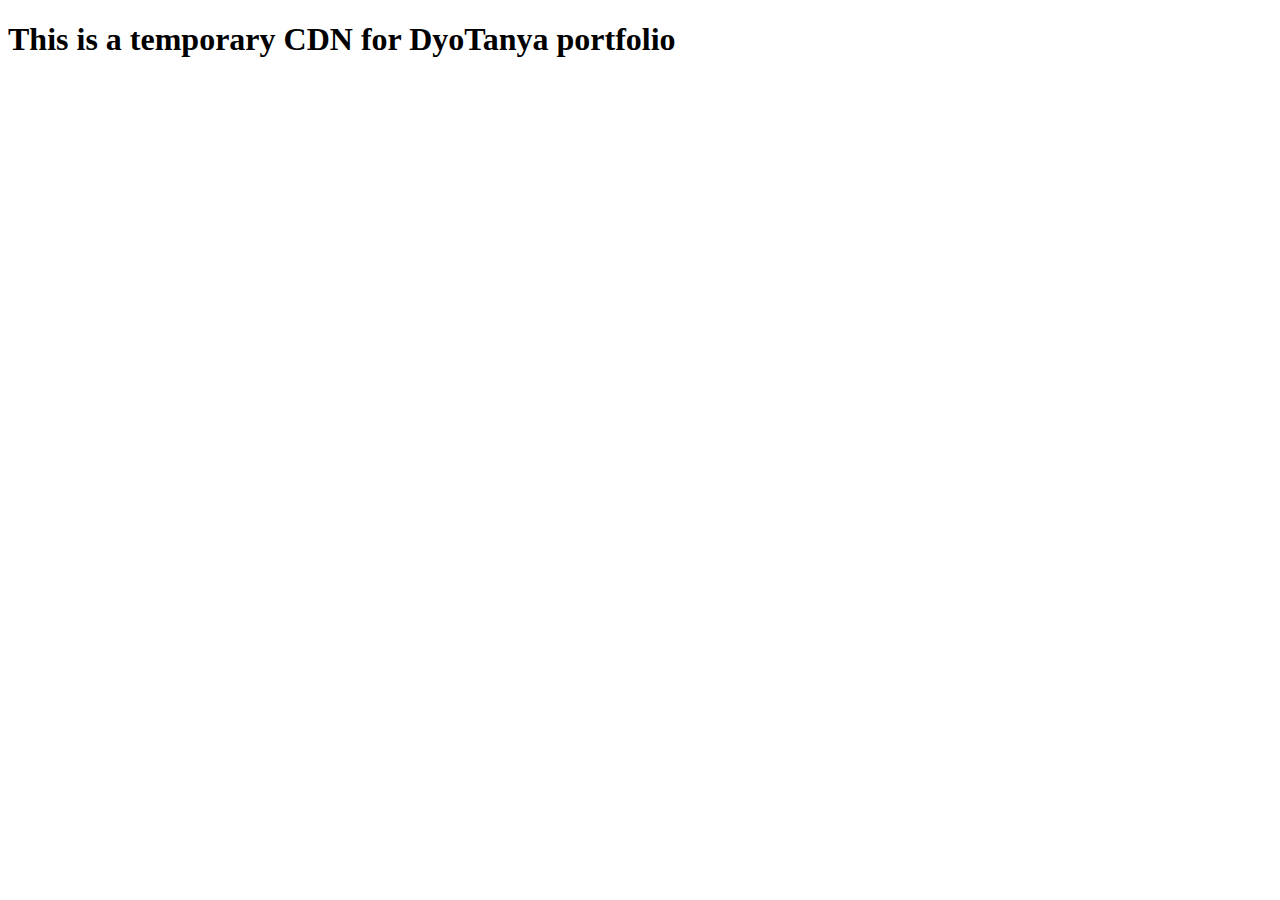
<file: index.html>
<!DOCTYPE html>
<html lang="en">
<head>
    <meta charset="UTF-8">
    <meta http-equiv="X-UA-Compatible" content="IE=edge">
    <meta name="viewport" content="width=device-width, initial-scale=1.0">
    <title>Temporary CDN for DyoTanya portfolio</title>
</head>
<body>
    <h1>This is a temporary CDN for DyoTanya portfolio</h1>
</body>
</html>
</file>
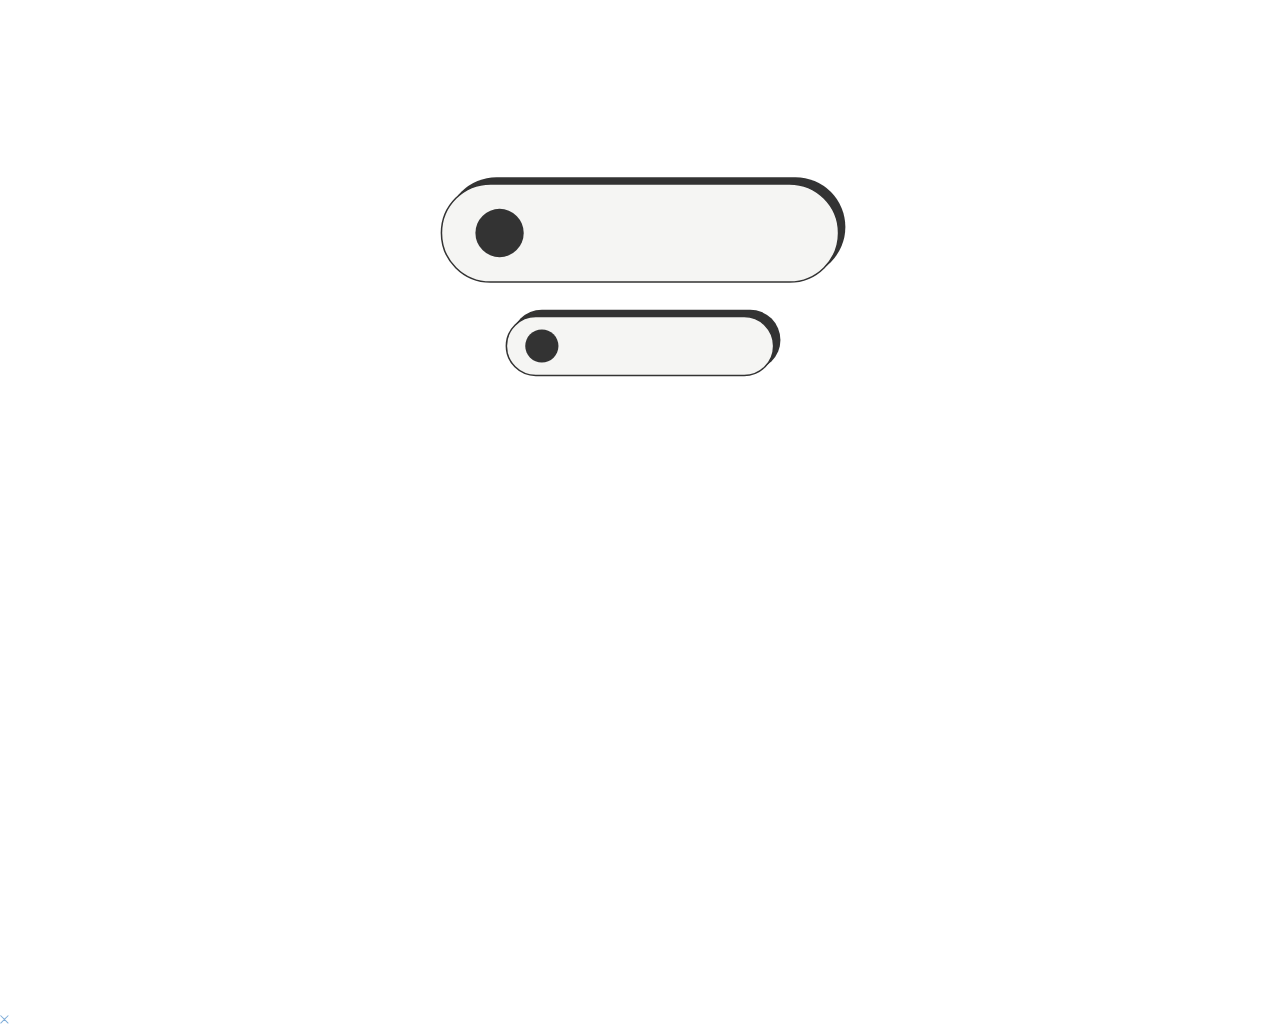
<file: feedbacks/index.html>
<!DOCTYPE html>
<html lang="en">
<head>
    <meta charset="UTF-8">
    <meta http-equiv="X-UA-Compatible" content="IE=edge">
    <meta name="viewport" content="width=device-width, initial-scale=1.0">
    <title>Document</title>
    <link rel="stylesheet" href="./feedbacks.css" type="text/css">
    <script src="https://code.jquery.com/jquery-3.6.0.js" integrity="sha256-H+K7U5CnXl1h5ywQfKtSj8PCmoN9aaq30gDh27Xc0jk=" crossorigin="anonymous"></script>
</head>
<body>
    <div class="container">
        <div id="feedback-1" class="audio">
            <div class="icon play">
                <div class="icon-content"></div>
            </div>
            <div class="tracks">
                <div class="track default"></div>
                <div class="track colored"></div>
            </div>
        </div>

        <div id="feedback-2" class="audio small">
            <div class="icon play">
                <div class="icon-content"></div>
            </div>
            <div class="tracks">
                <div class="track default"></div>
                <div class="track colored"></div>
            </div>
        </div>
    </div>

    <div class="subtitle">
        <div class="subtitle__text"></div>
        <div class="subtitle__controls pause"><div class="icon"></div></div>
        <div class="subtitle__close">
            <svg width="9" height="9" viewBox="0 0 9 9" fill="none" xmlns="http://www.w3.org/2000/svg">
                <path d="M1.10355 0.396447C0.908291 0.201184 0.591709 0.201184 0.396447 0.396447C0.201184 0.591709 0.201184 0.908291 
                0.396447 1.10355L1.10355 0.396447ZM7.70895 8.41605C7.90421 8.61132 8.22079 8.61132 8.41605 8.41605C8.61132 8.22079 
                8.61132 7.90421 8.41605 7.70895L7.70895 8.41605ZM8.41605 1.10355C8.61132 0.908291 8.61132 0.591709 8.41605 
                0.396447C8.22079 0.201184 7.90421 0.201184 7.70895 0.396447L8.41605 1.10355ZM0.396447 7.70895C0.201184 7.90421 
                0.201184 8.22079 0.396447 8.41605C0.591709 8.61132 0.908291 8.61132 1.10355 8.41605L0.396447 7.70895ZM0.396447 
                1.10355L4.0527 4.7598L4.7598 4.0527L1.10355 0.396447L0.396447 1.10355ZM4.0527 4.7598L7.70895 8.41605L8.41605 
                7.70895L4.7598 4.0527L4.0527 4.7598ZM4.7598 4.7598L8.41605 1.10355L7.70895 0.396447L4.0527 4.0527L4.7598 
                4.7598ZM7.70895 0.396447L0.396447 7.70895L1.10355 8.41605L8.41605 1.10355L7.70895 0.396447Z" fill="#81AED9"/>
            </svg>
        </div>
    </div>

    <!-- <div class="subtitle shown"></div> -->

    <style>
        body {
            margin: 0;
            padding: 0;
        }
        .container {
            width: 100%;
            height: 90vh;
            display: grid;
            grid-template-rows: max-content max-content;
            place-items: center;
            gap: 60px;
            padding-top: 200px;
        }
        .audio {
            width: 264px;
            height: 66px;
        }
        #feedback-2 {
            width: 178px;
            height: 40px;
        }
        .audio {
            transform: scale(1.51);
        }
    </style>

    <script src="./feedbacks.js"></script>
    <script src="./subtitles.js"></script>
    <script src="./subtitler.js"></script>
    <script>
        const subtitler = new Subtitler();
        const feedback1 = new Feedback('feedback-1', 'https://github.com/SirGooseTheNaughty/dyotanya-portfolio/raw/main/media/sophie.mp3', subs.rickAstley, 3);
        const feedback2 = new Feedback('feedback-2', 'https://github.com/SirGooseTheNaughty/dyotanya-portfolio/raw/main/media/tatiana.mp3', subs.rickAstley, 2);
    </script>
</body>
</html>
</file>
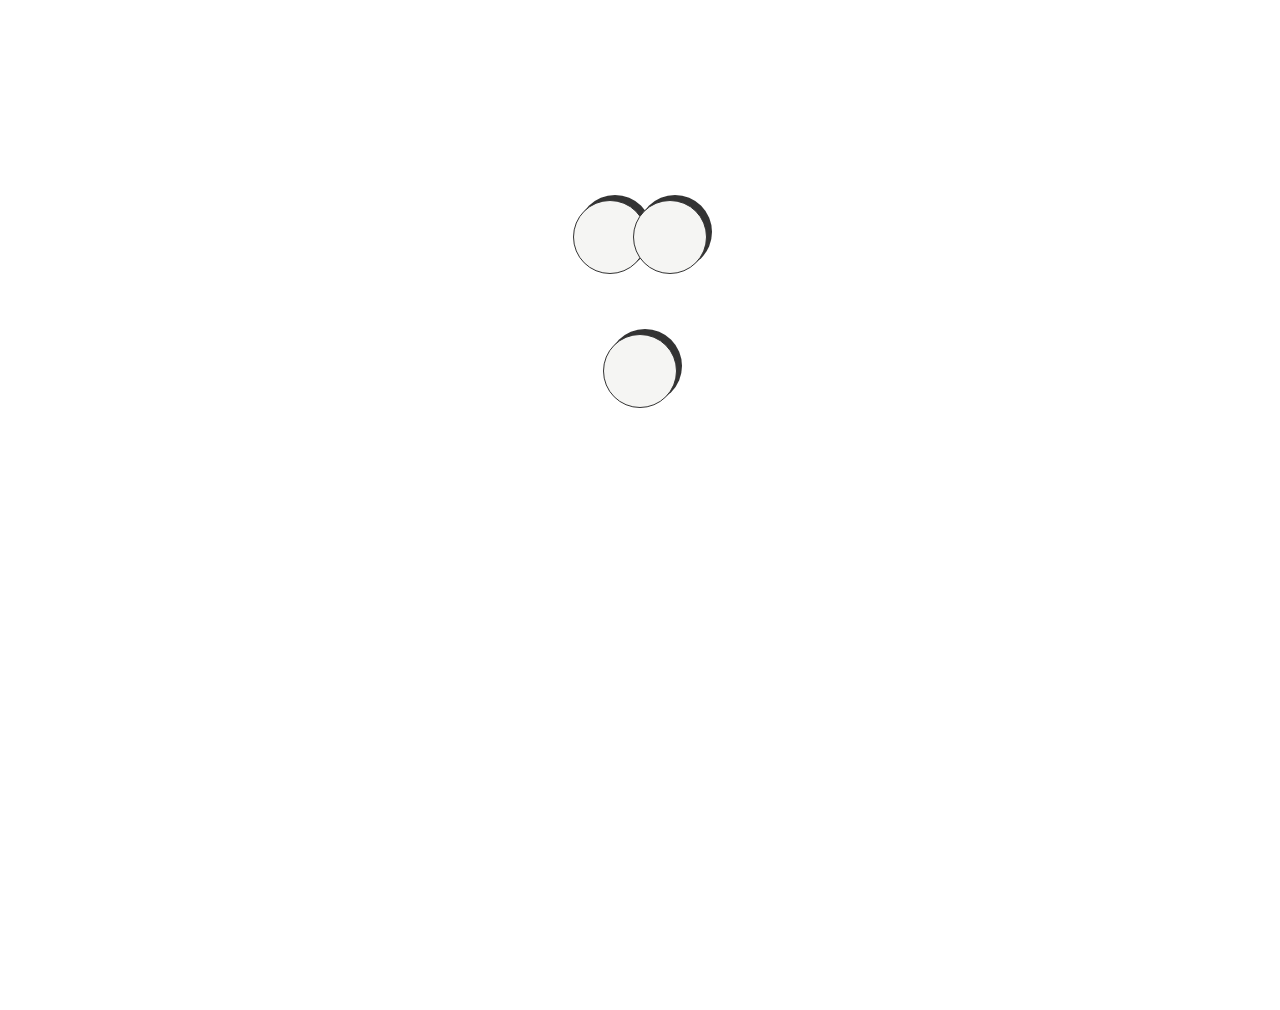
<file: instruments/index.html>
<!DOCTYPE html>
<html lang="en">
<head>
    <meta charset="UTF-8">
    <meta http-equiv="X-UA-Compatible" content="IE=edge">
    <meta name="viewport" content="width=device-width, initial-scale=1.0">
    <title>Document</title>
    <link rel="stylesheet" href="./style.css" type="text/css">
    <script src="https://code.jquery.com/jquery-3.6.0.js" integrity="sha256-H+K7U5CnXl1h5ywQfKtSj8PCmoN9aaq30gDh27Xc0jk=" crossorigin="anonymous"></script>
</head>
<body>
    <div class="container">
        <div class="instruments">
            <div id="instrument-figma" class="instrument">
                <div class="instrument__icon" style="--url: url(https://static.tildacdn.com/tild3764-3835-4666-b461-313965663165/figma.svg)"></div>
                <div class="instrument__description">
                    Figma: графический редактор, где я создаю дизайн-макеты сайтов
                </div>
            </div>
            
            <div id="instrument-tilda" class="instrument">
                <div class="instrument__icon" style="--url: url(https://static.tildacdn.com/tild6366-6234-4239-a330-336434633266/tilda.svg)"></div>
                <div class="instrument__description">
                    Тильда: платформа, на которой я претворяю дизайн в жизнь
                </div>
            </div>
        </div>

        <div class="instruments">
            <div id="instrument-husband" class="instrument">
                <div class="instrument__icon" style="--url: url(https://static.tildacdn.com/tild6535-3934-4633-b538-326333303461/Group_56.png)"></div>
                <div class="instrument__description">
                    Муж-разработчик: помогает реализовывать интересные идеи с помощью кода
                </div>
            </div>
        </div>
    </div>

    <style>
        body {
            margin: 0;
            padding: 0;
        }
        .container {
            width: 100%;
            height: 90vh;
            display: grid;
            grid-template-rows: max-content max-content;
            place-items: center;
            gap: 60px;
            padding-top: 200px;
        }
    </style>
</body>
</html>
</file>
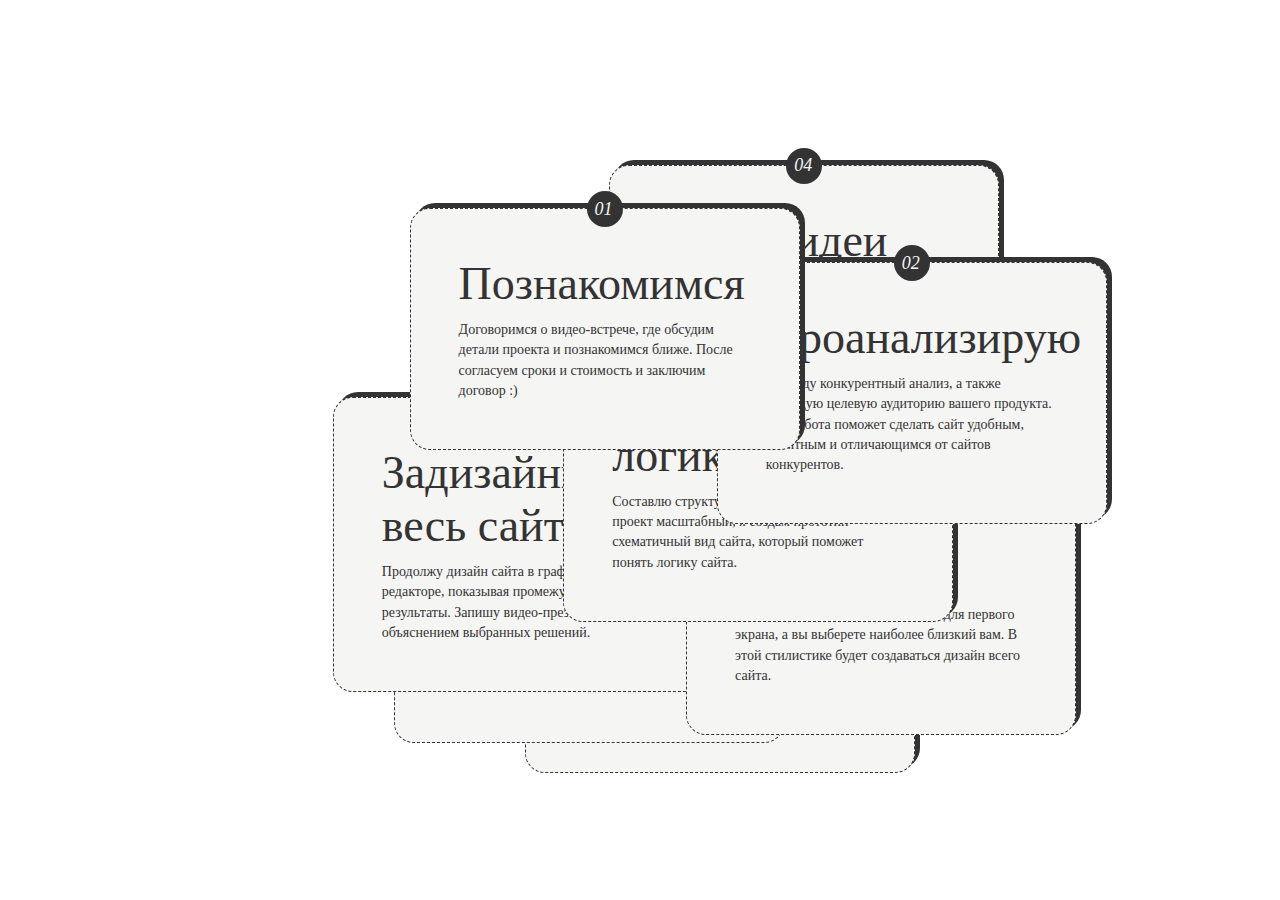
<file: steps/index.html>
<!DOCTYPE html>
<html lang="en">
<head>
    <meta charset="UTF-8">
    <meta http-equiv="X-UA-Compatible" content="IE=edge">
    <meta name="viewport" content="width=device-width, initial-scale=1.0">
    <title>Document</title>
    <link rel="stylesheet" href="style.css">
    <link rel="stylesheet" href="positions.css">
</head>
<body>
    <div class="cont dragzone">
        <div class="step step-9" draggable="true">
            <div class="step__title">Запущу сайт и буду рядом</div>
            <div class="step__description">
                После запуска дам вам доступ и запишу видео по самостоятельной работе с сайтом. В течение двух недель бесплатно помогу с любой возникшей проблемой или вопросом :)
            </div>
            <div class="step__index"><span>09</span></div>
        </div>
        
        <div class="step step-8" draggable="true">
            <div class="step__title">Настрою SEO</div>
            <div class="step__description">
                Настрою базовую SEO-оптимизацию, чтобы поисковики любили сайт и охотно выдавали его в поиске.
            </div>
            <div class="step__index"><span>08</span></div>
        </div>
        
        <div class="step step-7" draggable="true">
            <div class="step__title">Оживлю сайт в Тильде</div>
            <div class="step__description">
                Перенесу утверждённый макет в Тильду, добавлю классную анимацию, адаптирую под разные гаджеты, подключу формы и другой функционал.
            </div>
            <div class="step__index"><span>07</span></div>
        </div>
        
        <div class="step step-6" draggable="true">
            <div class="step__title">Задизайню весь сайт</div>
            <div class="step__description">
                Продолжу дизайн сайта в графическом редакторе, показывая промежуточные результаты. Запишу видео-презентацию с объяснением выбранных решений.
            </div>
            <div class="step__index"><span>06</span></div>
        </div>
        
        <div class="step step-5" draggable="true">
            <div class="step__title">Впервые задизайню</div>
            <div class="step__description">
                Создам до трёх дизайн-концепций для первого экрана, а вы выберете наиболее близкий вам. В этой стилистике будет создаваться дизайн всего сайта.
            </div>
            <div class="step__index"><span>05</span></div>
        </div>
        
        <div class="step step-4" draggable="true">
            <div class="step__title">Найду идеи</div>
            <div class="step__description">
                Подберу графические, типографические, композиционные и цветовые решения, а также примеры сайтов для обсуждения.
            </div>
            <div class="step__index"><span>04</span></div>
        </div>
        
        <div class="step step-3" draggable="true">
            <div class="step__title">Продумаю логику</div>
            <div class="step__description">
                Составлю структуру будущего сайта. Если проект масштабный, я создам прототип — схематичный вид сайта, который поможет понять логику сайта.
            </div>
            <div class="step__index"><span>03</span></div>
        </div>
        
        <div class="step step-2" draggable="true">
            <div class="step__title">Проанализирую</div>
            <div class="step__description">
                Проведу конкурентный анализ, а также исследую целевую аудиторию вашего продукта. Эта работа поможет сделать сайт удобным, понятным и отличающимся от сайтов конкурентов.
            </div>
            <div class="step__index"><span>02</span></div>
        </div>

        <div class="step step-1 next jumping" draggable="true">
            <div class="step__title">Познакомимся</div>
            <div class="step__description">
                Договоримся о видео-встрече, где обсудим детали проекта и познакомимся ближе. После согласуем сроки и стоимость и заключим договор :)
            </div>
            <div class="step__index"><span>01</span></div>
        </div>
    </div>

    <style>
        body {
            margin: 0;
            padding: 0;
        }
        .cont {
            width: 60vw;
            height: 60vh;
            margin: 0 auto;
            margin-top: 100px;
        }
    </style>

    <script src="./script.js"></script>
</body>
</html>
</file>
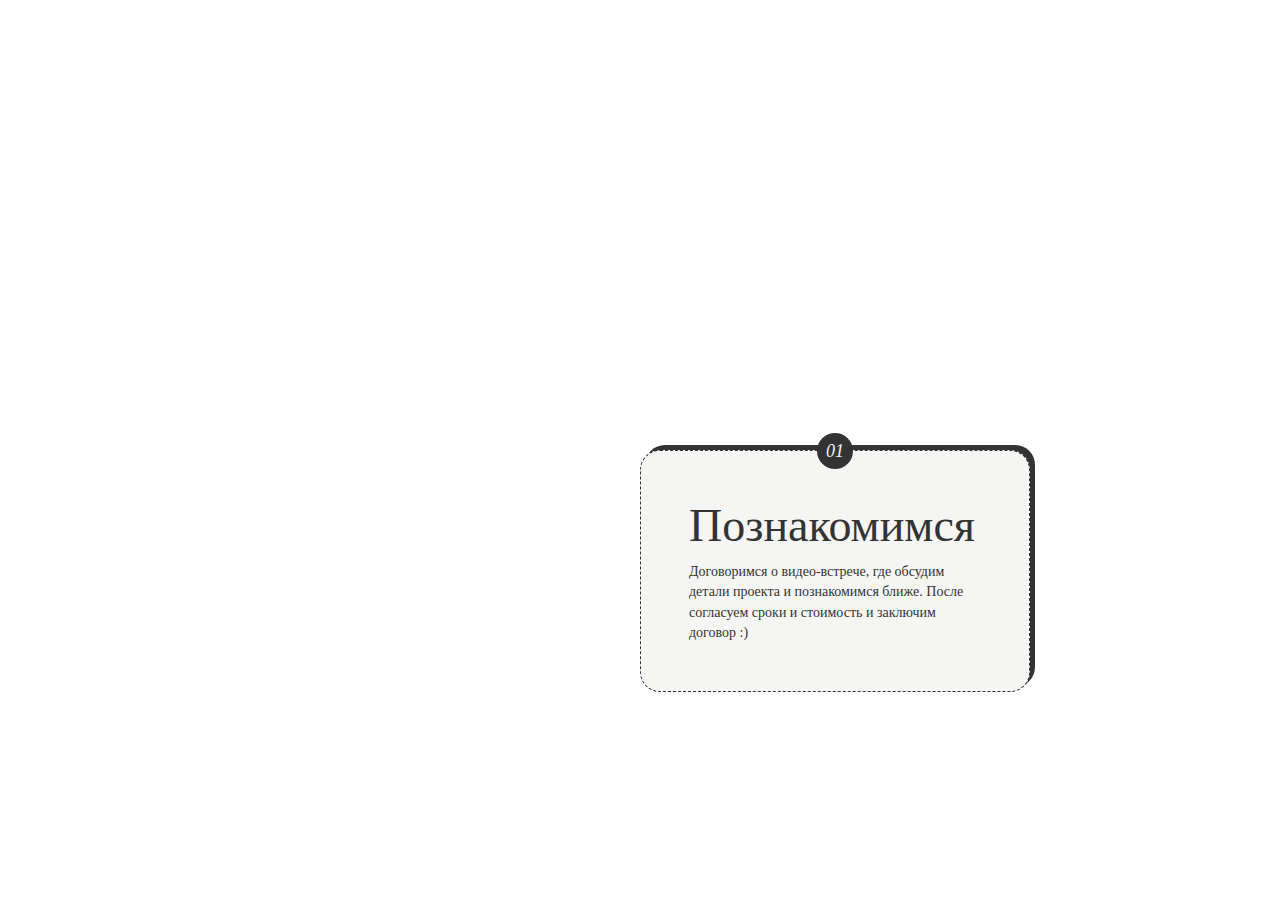
<file: steps/step.html>
<!DOCTYPE html>
<html lang="en">
<head>
    <meta charset="UTF-8">
    <meta http-equiv="X-UA-Compatible" content="IE=edge">
    <meta name="viewport" content="width=device-width, initial-scale=1.0">
    <title>Document</title>
    <link rel="stylesheet" href="style.css">
</head>
<body>
    <div class="cont">
        <div class="step jumping">
            <div class="step__title">Познакомимся</div>
            <div class="step__description">
                Договоримся о видео-встрече, где обсудим детали проекта и познакомимся ближе. После согласуем сроки и стоимость и заключим договор :)
            </div>
            <div class="step__index">01</div>
        </div>
    </div>

    <style>
        body {
            margin: 0;
            padding: 0;
        }
        .cont {
            width: 100%;
            height: 90vh;
            display: grid;
            place-items: center;
        }
    </style>
</body>
</html>
</file>
<file: feedbacks/feedbacks.css>
@charset "UTF-8";
:root {
  --blue: rgba(129, 174, 217, 1);
  --black: rgba(51, 51, 51, 1);
  --gray: rgba(156, 156, 156, 0.47);
  --white: #F5F5F3;
  --error: #DB261B;
  --playIcon: url('https://static.tildacdn.com/tild3439-3832-4664-b138-343865343434/arrow-white.svg');
  --pauseIcon: url('https://static.tildacdn.com/tild6637-3330-4331-b535-393532613737/pause.svg');
}

.tn-atom__html {
  height: 100%;
}

.audio {
  --current: var(--black);
  --currentBars: var(--black);
  --icon: var(--playIcon);
  --iconBg: var(--current);
  width: 100%;
  height: 100%;
  border-radius: 91px;
  border: 1px solid var(--current);
  display: -webkit-box;
  display: -ms-flexbox;
  display: flex;
  -webkit-box-pack: center;
      -ms-flex-pack: center;
          justify-content: center;
  -webkit-box-align: center;
      -ms-flex-align: center;
          align-items: center;
  padding: 0 22px;
  -webkit-box-sizing: border-box;
          box-sizing: border-box;
  -webkit-box-shadow: 4px -4px 0px 0px var(--current);
          box-shadow: 4px -4px 0px 0px var(--current);
  background-color: var(--white);
  -webkit-transition: -webkit-transform .1s, -webkit-box-shadow .1s;
  transition: -webkit-transform .1s, -webkit-box-shadow .1s;
  transition: transform .1s, box-shadow .1s;
  transition: transform .1s, box-shadow .1s, -webkit-transform .1s, -webkit-box-shadow .1s;
}

.audio.playing, .audio.paused {
  --current: var(--blue);
  --currentBars: var(--gray);
}

.audio:hover {
  -webkit-transform: translate(2px, -2px);
          transform: translate(2px, -2px);
  -webkit-box-shadow: 2px -2px 0px 0px var(--current);
          box-shadow: 2px -2px 0px 0px var(--current);
}

.audio:active {
  -webkit-transform: translate(4px, -4px);
          transform: translate(4px, -4px);
  -webkit-box-shadow: 0px 0px 0px 0px var(--current);
          box-shadow: 0px 0px 0px 0px var(--current);
}

.audio .icon {
  height: 32px;
  aspect-ratio: 1/1;
  background-color: var(--iconBg);
  border-radius: 50%;
  margin-right: 10px;
  display: -ms-grid;
  display: grid;
  place-items: center;
  cursor: pointer;
}

.audio .icon .icon-content {
  width: 11px;
  height: 12px;
  left: 2px;
  position: relative;
  background-size: contain;
  background-repeat: no-repeat;
}

.audio .icon.play .icon-content {
  background-image: var(--icon);
}

.audio .icon.pause .icon-content {
  background-image: var(--pauseIcon);
  width: 8px;
  height: 12px;
  left: 0;
}

.audio .icon.error {
  cursor: not-allowed;
  position: relative;
}

.audio .icon.error::after {
  content: 'Не удалось загрузить аудио :(';
  position: absolute;
  top: -100%;
  left: 0;
  width: -webkit-max-content;
  width: -moz-max-content;
  width: max-content;
  background-color: var(--error);
  border-radius: 9999px;
  -webkit-box-shadow: 3px -2px 0px 0px var(--black);
          box-shadow: 3px -2px 0px 0px var(--black);
  padding: .4em 1em;
  font-family: sans-serif;
  font-size: 16px;
  color: var(--white);
  pointer-events: none;
  opacity: 0;
  -webkit-transition: opacity .4s ease;
  transition: opacity .4s ease;
}

.audio .icon.error:hover::after {
  opacity: 1;
}

.audio .tracks {
  position: relative;
  height: 24px;
  width: 100%;
  cursor: pointer;
}

.audio .tracks .track {
  position: absolute;
  height: 100%;
  width: 100%;
  display: -webkit-box;
  display: -ms-flexbox;
  display: flex;
  -webkit-box-pack: start;
      -ms-flex-pack: start;
          justify-content: start;
  -webkit-box-align: end;
      -ms-flex-align: end;
          align-items: flex-end;
}

.audio .tracks .track span {
  display: block;
  height: 100%;
  width: 3px;
  margin-right: 3px;
  background: var(--currentBars);
  border-radius: 1.5px;
}

.audio .tracks .track.colored {
  -webkit-clip-path: polygon(0 0, 0 0, 0 100%, 0 100%);
          clip-path: polygon(0 0, 0 0, 0 100%, 0 100%);
}

.audio .tracks .track.colored span {
  background: var(--current);
}

@media screen and (max-width: 640px) {
  .audio {
    padding: 0 12px;
  }
  .audio .icon {
    height: 22px;
  }
  .audio .icon .icon-content {
    width: 6px !important;
    height: 7px !important;
    left: 1px !important;
  }
  .audio .tracks {
    height: 14px;
  }
}

.audio.small {
  padding: 0 12px;
}

.audio.small .icon {
  height: 22px;
}

.audio.small .icon .icon-content {
  width: 6px;
  height: 7px;
  left: 1px;
}

.audio.small .tracks {
  height: 14px;
}
/*# sourceMappingURL=feedbacks.css.map */
</file>
<file: instruments/style.css>
.instruments {
  display: -webkit-box;
  display: -ms-flexbox;
  display: flex;
  -webkit-box-pack: start;
      -ms-flex-pack: start;
          justify-content: flex-start;
}

.instruments .instrument:not(:last-child) {
  margin-right: -14px;
}

.instrument {
  --gray: #333333;
  position: relative;
  height: 74px;
  width: 74px;
  -webkit-box-sizing: border-box;
          box-sizing: border-box;
  display: -webkit-box;
  display: -ms-flexbox;
  display: flex;
  -webkit-box-pack: start;
      -ms-flex-pack: start;
          justify-content: flex-start;
  -webkit-box-align: center;
      -ms-flex-align: center;
          align-items: center;
  overflow: hidden;
  border-radius: 9999px;
  border: 1px solid var(--gray);
  -webkit-box-shadow: 5px -5px 0px 0px var(--gray);
          box-shadow: 5px -5px 0px 0px var(--gray);
  background-color: #F5F5F3;
  -webkit-transition: width .4s ease-in-out;
  transition: width .4s ease-in-out;
}

@media screen and (max-width: 1200px) {
  .instrument {
    height: 62px;
    width: 62px;
  }
}

.instrument:hover {
  width: 315px;
}

.instrument__icon {
  height: 100%;
  aspect-ratio: 1/1;
  display: -ms-grid;
  display: grid;
  place-items: center;
  background-image: var(--url);
  background-repeat: no-repeat;
  background-position: center;
}

.instrument__icon img {
  max-height: 100%;
}

.instrument#instrument-husband .instrument__icon,
.instrument#instrument-tilda .instrument__icon {
  background-size: contain;
}

.instrument__description {
  min-width: 215px;
  max-width: 215px;
  font-family: 'Suisse Intl', sans-serif;
  font-size: 14px;
  font-weight: 450;
  line-height: 120%;
  color: var(--gray);
}

.instrument#instrument-figma:hover {
  width: 340px;
}

.instrument#instrument-figma .instrument__description {
  min-width: 235px;
  max-width: 235px;
}

.instrument#instrument-husband:hover {
  width: 310px;
}

.instrument#instrument-husband .instrument__icon {
  margin-right: 10px;
}
/*# sourceMappingURL=style.css.map */
</file>
<file: steps/style.css>
.steps-block {
    position: fixed;
    top: 0;
    left: 0;
    width: 100%;
    height: 100vh;
    overflow-y: scroll !important;
    opacity: 0;
    pointer-events: none;
    z-index: 9999;
    background-size: 150%;
    background-origin: center;
}
.steps-block.transition {
    transition: opacity .25s ease;
}
.steps-block.shown {
    opacity: 1;
    pointer-events: auto;
}
.steps-block.shown .steps-closer {
    pointer-events: auto;
}
.dragzone {
    position: relative;
    width: 100%;
    height: 100%;
    transform-origin: top;
}
.step {
    --stepColor: #333333;
    position: absolute;
    top: 50%;
    left: 50%;
    width: 390px;
    border-radius: 20px;
    border: 1px dashed var(--stepColor);
    padding: 48px;
    box-sizing: border-box;
    color: #333333;
    background-color: #F5F5F3;
    z-index: 10;
    cursor: grab;
    box-shadow: 5px -5px 0px 0px var(--stepColor);
    transition: box-shadow .1s, border-color .1s, translate .1s;
}
.step.jumping {
    transition: none;
    animation-name: jumps;
    animation-duration: 2s;
    animation-iteration-count: infinite;
}
@keyframes jumps {
    0% { transform: translate(0, 0); }
    10% { transform: translate(-15px, -25px); }
    20% { transform: translate(0, 0); }
    30% { transform: translate(-15px, -25px); }
    40% { transform: translate(0, 0); }
}
.step.visited {
    --stepColor: var(--blue);
}
.step.current {
    transform: translate(4px, -4px);
    box-shadow: 1px -1px 0px 0px var(--stepColor);
}
.step.topped {
    z-index: 50;
}
.step:active {
    cursor: grabbing;
}
.step__title { 
    font-family: 'Simeiz', serif;
    font-weight: 300;
    font-size: 46px;
    margin-bottom: 10px;
}
.step__description {
    font-family: 'Manrope', serif;
    font-size: 14px;
    line-height: 145%;
    letter-spacing: -1.5%;
}
.step__index {
    position: absolute;
    top: 0;
    left: 50%;
    transform: translate(-50%, -50%);
    width: 36px;
    height: 36px;
    display: grid;
    place-items: center;
    color: #F5F5F3;
    font-family: 'Simeiz', serif;
    font-size: 18px;
    font-style: italic;
    font-weight: 300;
    letter-spacing: -2.5%;
    background-color: var(--stepColor);
    border-radius: 50%;
    transition: background-color .1s;
}
.step__index span {
    position: relative;
    left: -1px;
}

@media screen and (max-width: 1200px) {
    .step {
        width: 369px;
        padding: 38px;
    }
    .step__title {
        font-size: 40px;
    }
}
@media screen and (max-width: 980px) {
    .step {
        width: 344px;
        padding: 38px;
    }
}
@media screen and (max-width: 640px) {
    .step {
        width: 288px;
    }
}
@media screen and (max-width: 480px) {
    .step {
        width: 290px;
        padding: 28px;
    }
    .step__title {
        font-size: 25px;
    }
    .step__description {
        font-size: 12px;
    }
}
</file>
<file: steps/positions.css>
.step-1 {
    top: 20%;
    left: 20%;
}
.step-2 {
    top: 30%;
    left: 60%;
}
.step-3 {
    top: 42%;
    left: 40%;
}
.step-4 {
    top: 12%;
    left: 46%;
}
.step-5 {
    top: 63%;
    left: 56%;
}
.step-6 {
    top: 55%;
    left: 10%;
}
.step-7 {
    top: 36%;
    left: 25%;
}
.step-8 {
    top: 78%;
    left: 18%;
}
.step-9 {
    top: 70%;
    left: 35%;
}
@media screen and (max-width: 960px) {
    .step-1 {
        top: 0;
        left: 3%;
    }
    .step-2 {
        top: 7%;
        left: 8%;
    }
    .step-3 {
        top: 14%;
        left: 12%;
    }
    .step-4 {
        top: 21%;
        left: 16%;
    }
    .step-5 {
        top: 28%;
        left: 19%;
    }
    .step-6 {
        top: 35%;
        left: 16%;
    }
    .step-7 {
        top: 42%;
        left: 12%;
    }
    .step-8 {
        top: 62%;
        left: 7%;
    }
    .step-9 {
        top: 56%;
        left: 3%;
    }
}
</file>
